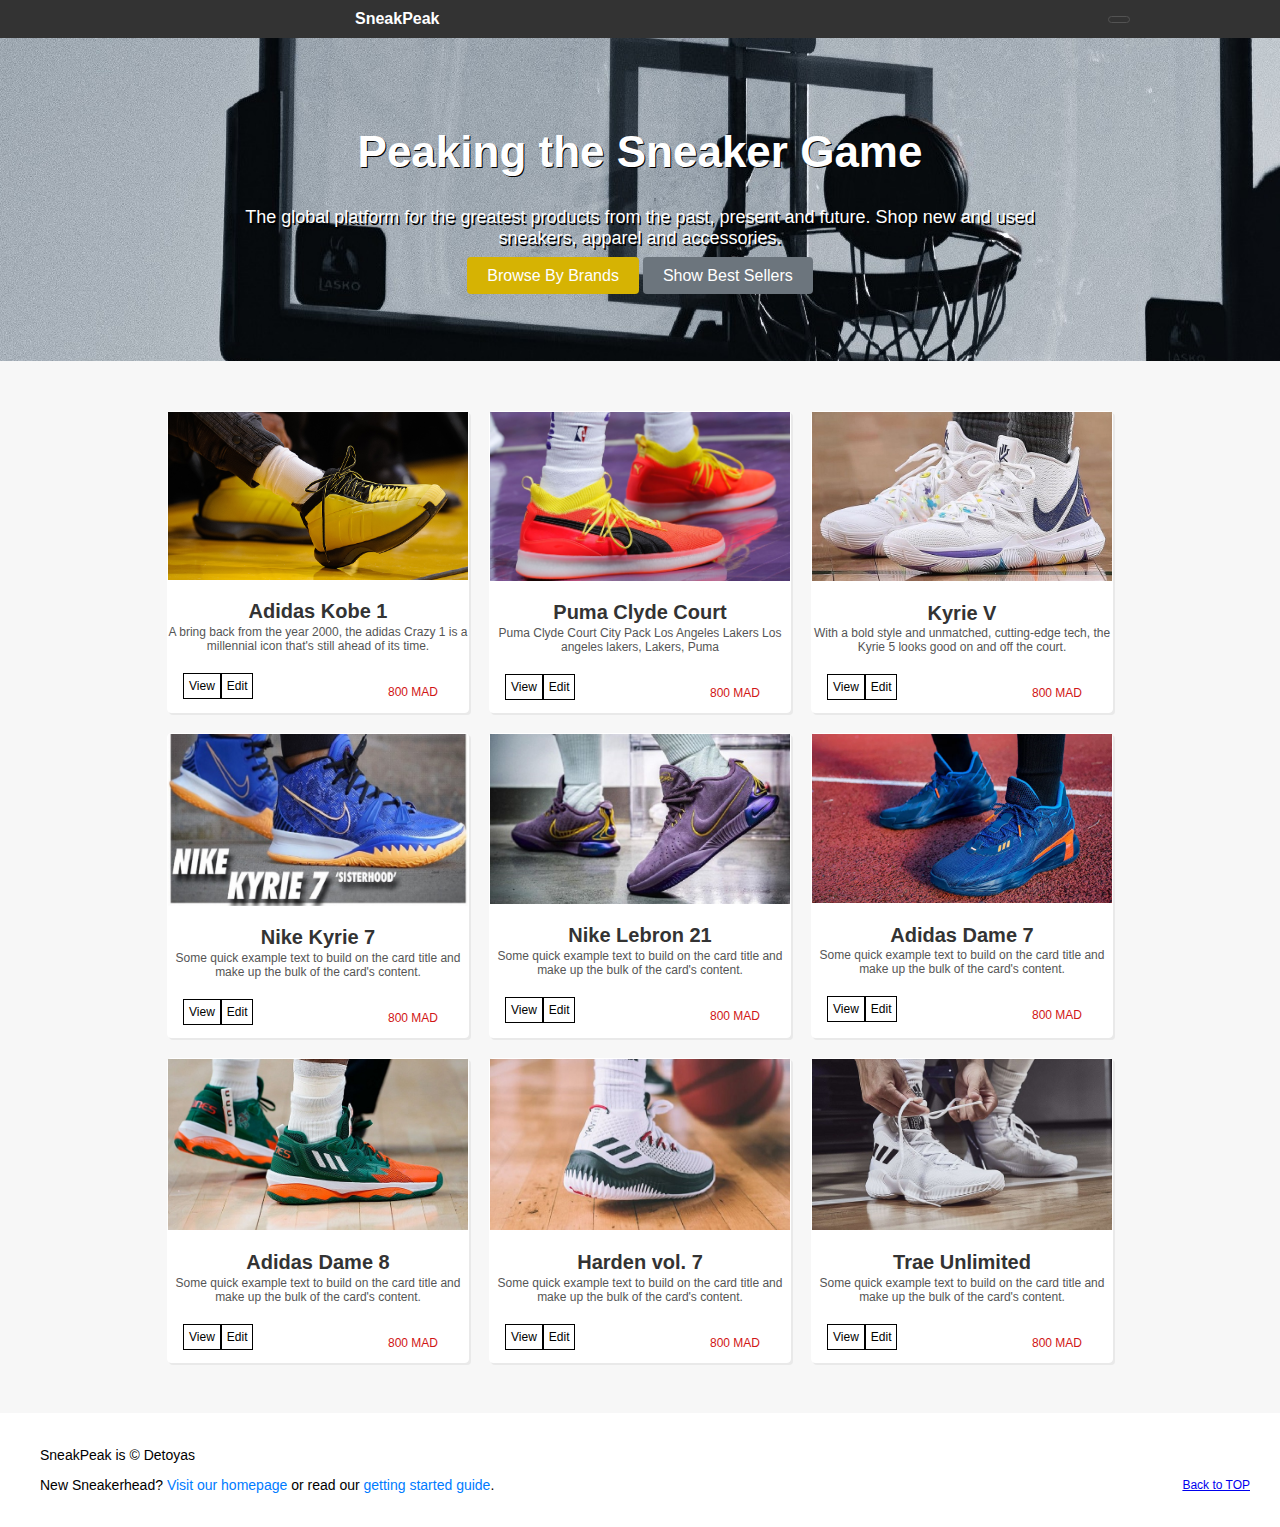
<file: index.html>
<!DOCTYPE html>
<html lang="en">

<head>
    <meta charset="utf-8">
    <meta name="viewport" content="width=device-width, initial-scale=1">
    <title>SneakPeak Inc.</title>
    <link rel="stylesheet" href="style.css">

    <link rel="stylesheet" href="https://cdnjs.cloudflare.com/ajax/libs/font-awesome/6.4.2/css/all.min.css"
        integrity="sha512-z3gLpd7yknf1YoNbCzqRKc4qyor8gaKU1qmn+CShxbuBusANI9QpRohGBreCFkKxLhei6S9CQXFEbbKuqLg0DA=="
        crossorigin="anonymous" referrerpolicy="no-referrer" />
</head>

<body>

    <header class="custom-header" id="haut">
        <div class="custom-header-inner">
            <div class="logo-menu">
                <i class="fa-regular fa-chess-rook"></i>
                <a href="#" class="custom-logo">SneakPeak</a>

                <!-- <button class="custom-menu-button" type="button" id="toggleButton">
            <span class="custom-menu-icon"></span>
            </button> -->
            </div>

            <a href="#" class="dropmenu"><i class="fa-solid fa-bars"></i></a>


        </div>


    </header>

    <main role="main">
        <section class="custom-hero">
            <div class="custom-hero-inner">
                <h1 class="custom-hero-title">Peaking the Sneaker Game</h1>
                <p class="custom-hero-description">The global platform for the greatest products from the past, present
                    and future. Shop new and used sneakers, apparel and accessories.</p>
                <p>
                    <a href="#" class="custom-btn custom-primary-btn">Browse By Brands</a>
                    <a href="#" class="custom-btn custom-secondary-btn">Show Best Sellers</a>
                </p>
            </div>
        </section>

        <div class="custom-album">
            <div class="custom-album-inner">
                <!-- Ajoutez ici les éléments de la carte -->
                <div class="custom-card">
                    <img src="images/image1.jpg" alt="Image 1">
                    <h2 class="custom-card-title">Adidas Kobe 1</h2>
                    <p class="custom-card-description">A bring back from the year 2000, the adidas Crazy 1 is a
                        millennial icon that's still ahead of its time.</p>
                    <div class="bartwin">
                        <a href="#" class="custom-btn custom-primary-btn">View</a>
                        <a href="#" class="custom-btn custom-primary-btn">Edit</a>
                        <p class="custom-card-price">800 MAD</p>
                    </div>
                </div>

                <div class="custom-card">
                    <img src="images/image2.jpg" alt="Image 2">
                    <h2 class="custom-card-title">Puma Clyde Court</h2>
                    <p class="custom-card-description">Puma Clyde Court City Pack Los Angeles Lakers Los angeles lakers,
                        Lakers, Puma</p>
                    <div class="bartwin">
                        <a href="#" class="custom-btn custom-primary-btn">View</a>
                        <a href="#" class="custom-btn custom-primary-btn">Edit</a>
                        <p class="custom-card-price">800 MAD</p>
                    </div>
                </div>

                <div class="custom-card">
                    <img src="images/image3.jpg" alt="Image 3">
                    <h2 class="custom-card-title">Kyrie V</h2>
                    <p class="custom-card-description">With a bold style and unmatched, cutting-edge tech, the Kyrie 5
                        looks good on and off the court.</p>
                    <div class="bartwin">
                        <a href="#" class="custom-btn custom-primary-btn">View</a>
                        <a href="#" class="custom-btn custom-primary-btn">Edit</a>
                        <p class="custom-card-price">800 MAD</p>
                    </div>
                </div>

                <div class="custom-card">
                    <img src="images/image4.jpg" alt="Image 4">
                    <h2 class="custom-card-title">Nike Kyrie 7</h2>
                    <p class="custom-card-description">Some quick example text to build on the card title and make up
                        the bulk of the card's content.</p>
                    <div class="bartwin">
                        <a href="#" class="custom-btn custom-primary-btn">View</a>
                        <a href="#" class="custom-btn custom-primary-btn">Edit</a>
                    </div>
                    <p class="custom-card-price">800 MAD</p>
                </div>
                <div class="custom-card">
                    <img src="images/image5.jpg" alt="Image 5">
                    <h2 class="custom-card-title">Nike Lebron 21</h2>
                    <p class="custom-card-description">Some quick example text to build on the card title and make up
                        the bulk of the card's content.</p>
                    <div class="bartwin">
                        <a href="#" class="custom-btn custom-primary-btn">View</a>
                        <a href="#" class="custom-btn custom-primary-btn">Edit</a>
                        <p class="custom-card-price">800 MAD</p>
                    </div>
                </div>
                <div class="custom-card">
                    <img src="images/image6.jpg" alt="Image 6">
                    <h2 class="custom-card-title">Adidas Dame 7</h2>
                    <p class="custom-card-description">Some quick example text to build on the card title and make up
                        the bulk of the card's content.</p>
                    <div class="bartwin">
                        <a href="#" class="custom-btn custom-primary-btn">View</a>
                        <a href="#" class="custom-btn custom-primary-btn">Edit</a>
                        <p class="custom-card-price">800 MAD</p>
                    </div>
                </div>
                <div class="custom-card">
                    <img src="images/image7.jpg" alt="Image 7">
                    <h2 class="custom-card-title">Adidas Dame 8</h2>
                    <p class="custom-card-description">Some quick example text to build on the card title and make up
                        the bulk of the card's content.</p>
                    <div class="bartwin">
                        <a href="#" class="custom-btn custom-primary-btn">View</a>
                        <a href="#" class="custom-btn custom-primary-btn">Edit</a>
                        <p class="custom-card-price">800 MAD</p>
                    </div>
                </div>

                <div class="custom-card">
                    <img src="images/image8.jpg" alt="Image 8">
                    <h2 class="custom-card-title">Harden vol. 7</h2>
                    <p class="custom-card-description">Some quick example text to build on the card title and make up
                        the bulk of the card's content.</p>
                    <div class="bartwin">
                        <a href="#" class="custom-btn custom-primary-btn">View</a>
                        <a href="#" class="custom-btn custom-primary-btn">Edit</a>
                        <p class="custom-card-price">800 MAD</p>
                    </div>
                </div>

                <div class="custom-card">
                    <img src="images/image9.jpg" alt="Image 9">
                    <h2 class="custom-card-title">Trae Unlimited</h2>
                    <p class="custom-card-description">Some quick example text to build on the card title and make up
                        the bulk of the card's content.</p>
                    <div class="bartwin">
                        <a href="#" class="custom-btn custom-primary-btn">View</a>
                        <a href="#" class="custom-btn custom-primary-btn">Edit</a>
                        <p class="custom-card-price">800 MAD</p>
                    </div>
                </div>

            </div>
        </div>
    </main>

    <footer class="custom-footer">
        <div class="custom-footer-inner">
            <p class="custom-footer-text">
                SneakPeak is © Detoyas
            </p>
            <p class="custom-footer-text">
                New Sneakerhead? <a href="#" class="custom-footer-link">Visit our homepage</a> or read our <a href="#"
                    class="custom-footer-link">getting started guide</a>.
            </p>
        </div>
    </footer>

    <button class="button-go-top"><a href="#haut">Back to TOP</a></button>

</body>

</html>
</file>
<file: style.css>
/* Styles for the custom header */
* {
    scroll-behavior: smooth;
}

body {
    margin: 0;
    padding: 0;
}

.custom-header {
    background-color: #333;
    margin-left: 0;
    /* color: #fff; */
    padding: 10px 0;
    text-align: center;
}

.custom-header .custom-header-inner {
    max-width: 1200px;
    margin: 0 150px;
    display: flex;
    justify-content: space-between;
    align-items: center;
}

.custom-header .custom-header-inner .logo-menu {
    max-width: 1200px;
    margin: 0 200px;
    display: flex;
    justify-content: space-between;
    align-items: center;
}

.custom-header .fa-chess-rook {
    font-size: 20px;
    color: #fff;

}

.custom-header .custom-logo {
    font-size: 16px;
    color: #fff;
    font-family: "Centuria", 'Lucida Sans', 'Lucida Sans Regular', 'Lucida Grande', 'Lucida Sans Unicode', Verdana, sans-serif;
    font-weight: bold;
    margin-left: 5px;
    text-decoration: none;
}

.custom-header .custom-menu-button {
    background: none;
    border: none;
    color: #ffffff;
}

/* Dropdown Button */
.custom-header .custom-header-inner .dropmenu {
    background-color: #333333;
    color: rgb(210, 206, 206);
    padding-top: 3px;
    padding-right: 10px;
    padding-bottom: 2px;
    padding-left: 10px;
    font-size: 20px;
    border-style: solid;
    border-radius: 5px;
    border-width: 1px;
    border-color: rgb(83, 83, 83);
}

/* The container <div> - needed to position the dropdown content */
.custom-header .custom-header-inner .dropmenu {
    position: relative;

    display: inline-block;
}

/* Styles for the custom hero section */
.custom-hero {
    background-color: #ffffff;
    background-image: url('images/bg.jpg');
    height: auto;
    padding: 60px 0;
    text-align: center;
}

.custom-hero .custom-hero-inner {
    max-width: 800px;
    margin: 0 auto;
}

.custom-hero .custom-hero-title {
    font-size: 44px;
    font-family: 'Segoe UI', Tahoma, Geneva, Verdana, sans-serif;
    text-shadow: 1px 1px #000000;
    font-weight: bolder;
    color: #ffffff;
}

.custom-hero .custom-hero-description {
    font-size: 18px;
    font-family: 'Segoe UI', Tahoma, Geneva, Verdana, sans-serif;
    text-shadow: 1.5px 1.5px #000000;
    font-weight: 300;
    color: #ffffff;
}

/* Styles for the custom buttons */
.custom-btn {
    padding: 10px 20px;
    text-decoration: none;
    border: none;
    cursor: pointer;
    font-family: 'Segoe UI', Tahoma, Geneva, Verdana, sans-serif;
    border-radius: 4px;
}

.custom-primary-btn {
    background-color: #d6b303;
    color: #fff;
}

.custom-secondary-btn {
    background-color: #6c757d;
    color: #fff;
}

/* Styles for the custom album section */
.custom-album {
    padding: 40px 0;
    background-color: #f7f7f7;
    text-align: center;
}

.custom-album .custom-album-inner {
    max-width: 1200px;
    margin: 0 auto;
    display: flex;
    flex-wrap: wrap;
    justify-content: center;
}

/* Styles for the custom cards */
.custom-card {
    background-color: #ffffff;
    border: 1px solid #ffffff;
    font-family: 'Lucida Sans', 'Lucida Sans Regular', 'Lucida Grande', 'Lucida Sans Unicode', Geneva, Verdana, sans-serif;
    border-radius: 4px;
    margin: 10px;
    padding: 0px;
    text-align: center;
    max-width: 300px;
    box-shadow: 2px 2px #e9e9e9;
}

.custom-card img {
    max-width: 100%;
    height: auto;
    object-fit: contain;
}

.custom-card .custom-card-title {
    font-size: 20px;
    color: #333;
}

.custom-card .custom-card-description {
    margin-top: -15px;
    font-size: 12px;
    color: #555;
    margin-bottom: 20px;
}

.custom-card .bartwin {
    margin-left: 15px;
}

.custom-card .custom-btn {
    background-color: #ffffff;
    border: 1px solid #000000;
    font-size: 12px;
    color: #000000;
    float: left;
    border-radius: 0px;
    margin: 0px;
    padding: 5px;
    text-align: center;

}

.custom-card .custom-card-price {
    font-size: 12px;
    color: #d11515;
    float: right;
    padding-right: 30px;
}

/* Styles for the custom footer */

.custom-footer {
    background-color: #ffffff;
    color: #fff;
    padding: 20px 0;
    text-align: left;
}

.custom-footer .custom-footer-inner {
    max-width: 1200px;
    margin: 0 auto;
}

.custom-footer .custom-footer-text {
    font-size: 14px;
    color: #000000;
    font-family: 'Segoe UI', Tahoma, Geneva, Verdana, sans-serif;
}

.custom-footer .custom-footer-link {
    color: #007bff;
    text-decoration: none;
}

.button-go-top {
    background: #ffffff;
    margin-top: -50px;
    font-size: 12px;
    color: #000000;
    float: right;
    border: none;
    padding-right: 30px;
}
</file>
